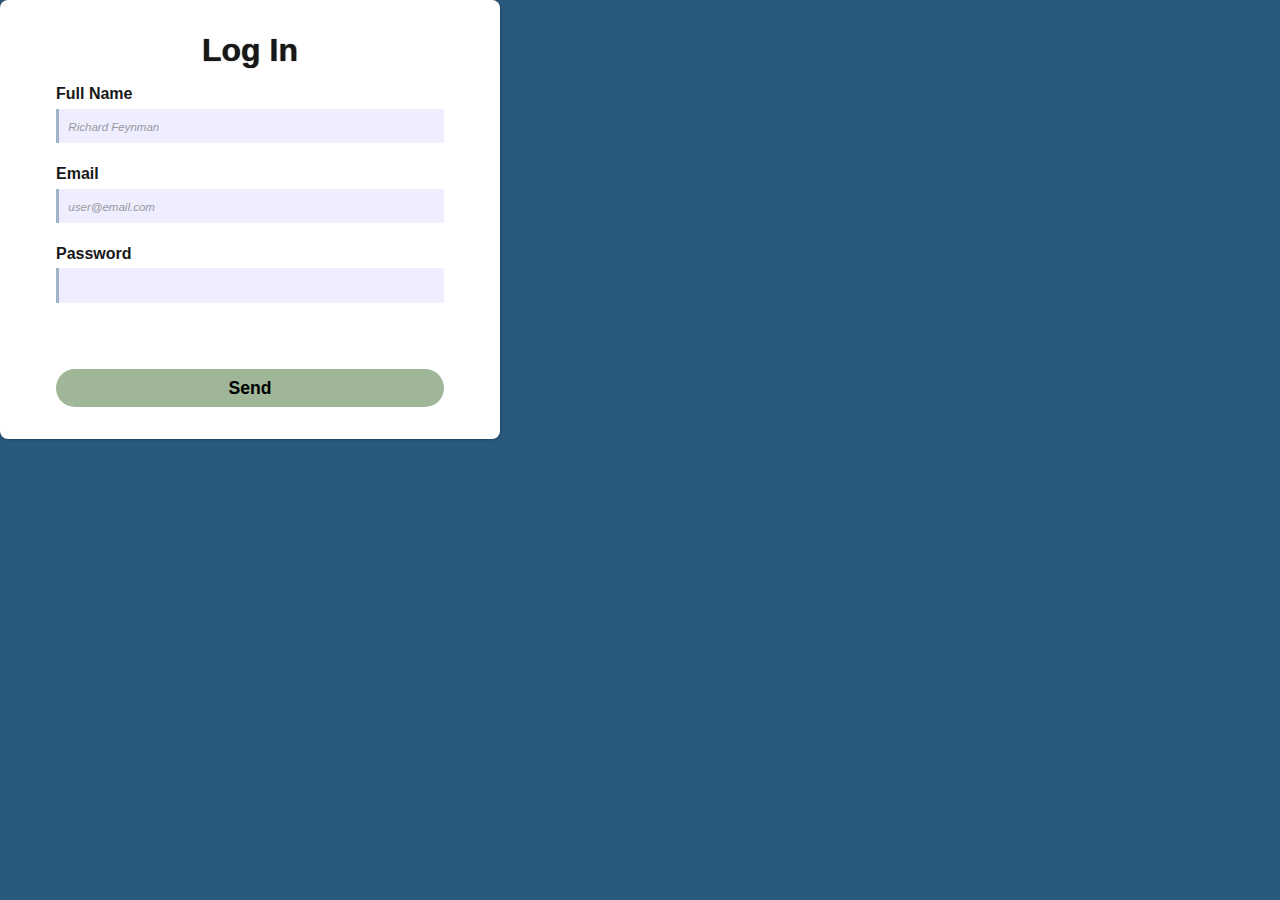
<file: index.html>
<head>
  <link rel="stylesheet" href="styles.css">

</head>

<body>
  
  <form class="container centered"> 

    <h1>Log In</h1>

    <label for="name">Full Name</label>
    <input type="text" name="name" placeholder="Richard Feynman">

    <label for="email">Email</label>
    <input type="email" name="email" placeholder="user@email.com">

    <label for="password">Password</label>
    <input type="password" name="password">

    <button>Send</button>
  
  </form>

</body>
</file>
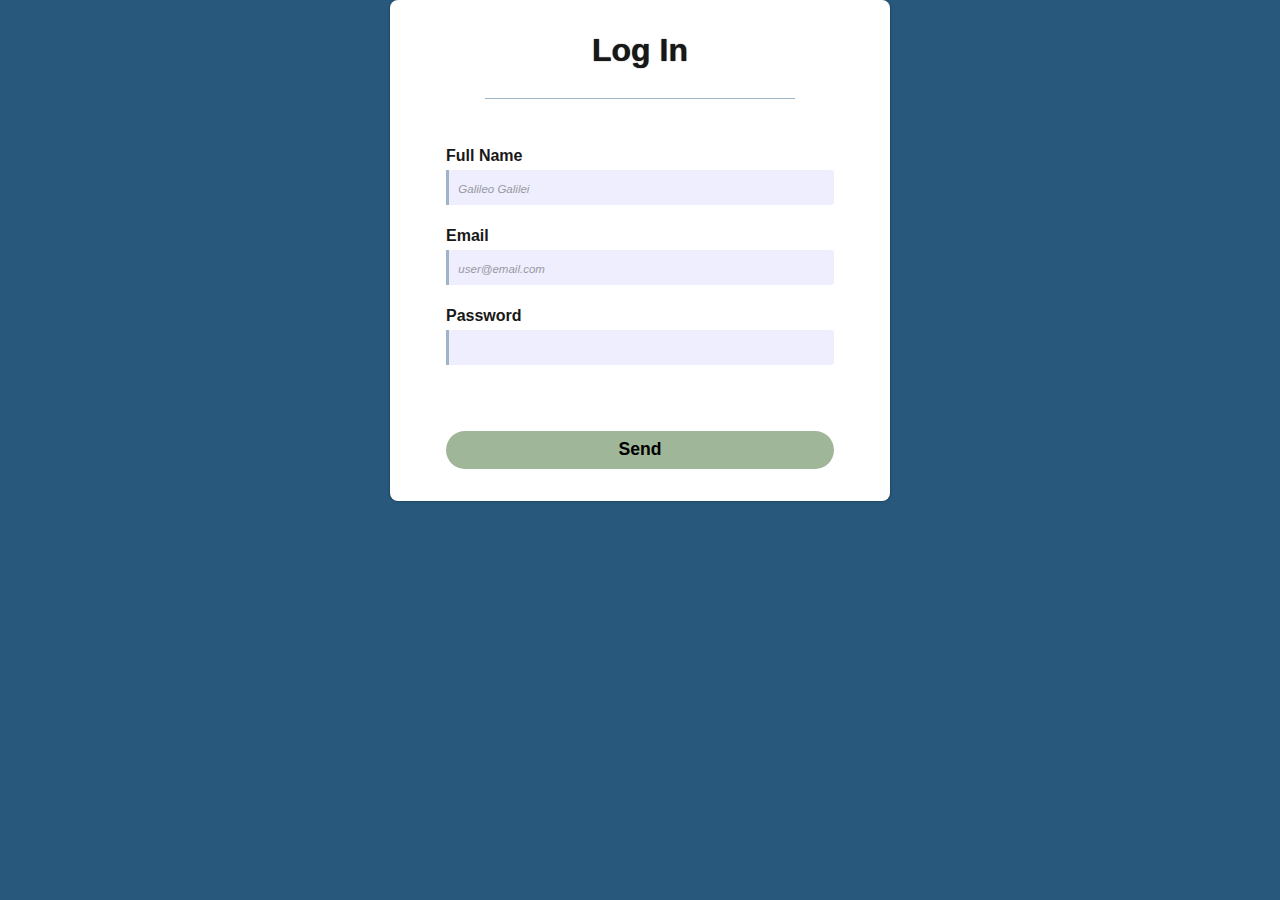
<file: form.html>
<head>
  <link rel="stylesheet" href="styles.css">
  <meta name="viewport" content="width=device-width, initial-scale=1">
</head>

<body>
  <div class="centered">
    <form class="container"> 
      <h1>Log In</h1>
  
      <hr>
  
      <label for="name">Full Name</label>
      <input type="text" name="name" placeholder="Galileo Galilei" required>
  
      <label for="email">Email</label>
      <input type="email" name="email" placeholder="user@email.com" required>
  
      <label for="password">Password</label>
      <input type="password" name="password" required>
  
      <button type="submit">Send</button>
    
    </form>
  </div>

</body>
</file>
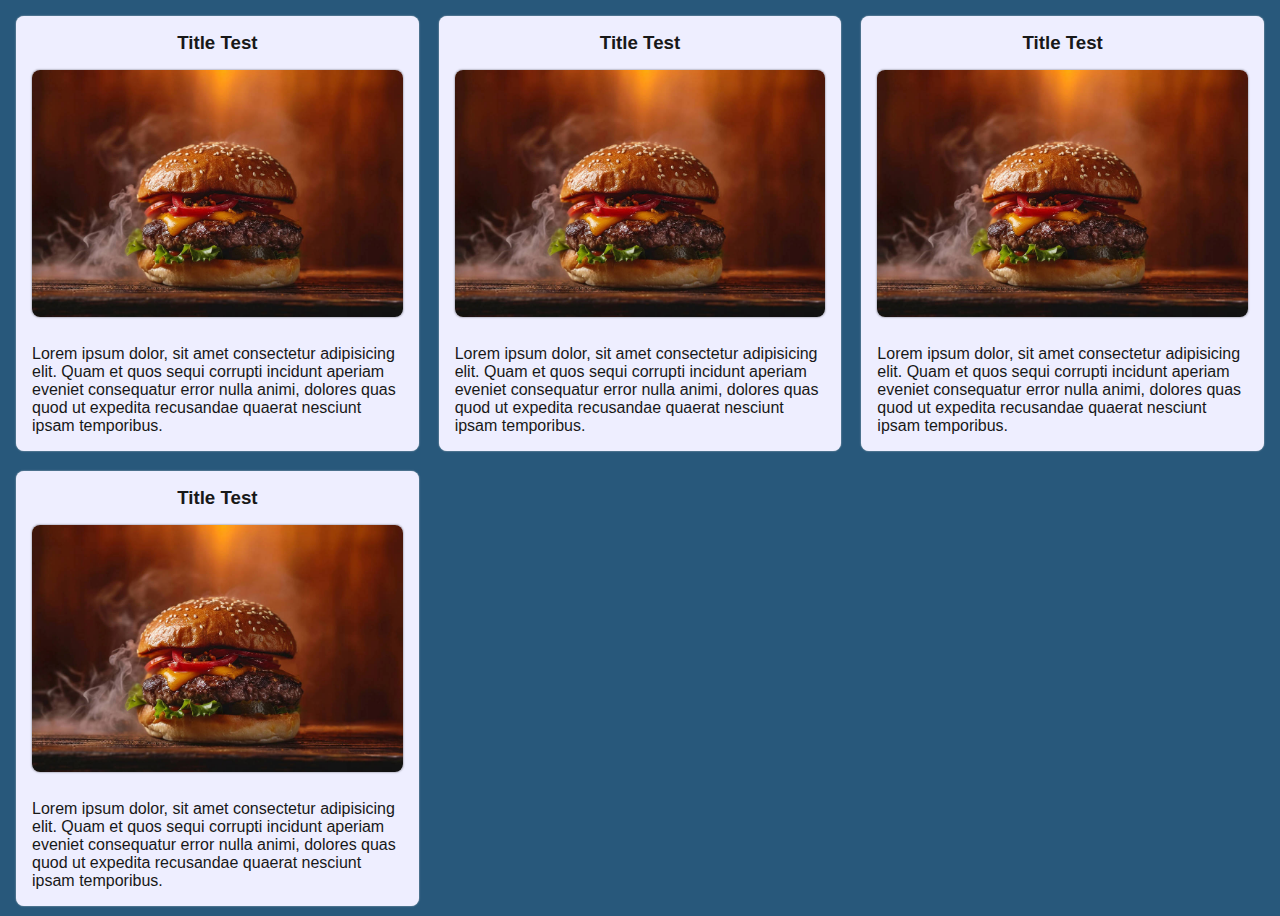
<file: grid.html>
<head>
  <link rel="stylesheet" href="styles.css">
</head>

<body>

  <div class="grid">
    <div>
      <h3>Title Test</h3>
      <img src="testimg.jpg" alt="Test">
      <p>Lorem ipsum dolor, sit amet consectetur adipisicing elit. Quam et quos sequi corrupti incidunt aperiam eveniet consequatur error nulla animi, dolores quas quod ut expedita recusandae quaerat nesciunt ipsam temporibus.</p>
    </div>

    <div>
      <h3>Title Test</h3>
      <img src="testimg.jpg" alt="Test">
      <p>Lorem ipsum dolor, sit amet consectetur adipisicing elit. Quam et quos sequi corrupti incidunt aperiam eveniet consequatur error nulla animi, dolores quas quod ut expedita recusandae quaerat nesciunt ipsam temporibus.</p>
    </div>

    <div>
      <h3>Title Test</h3>
      <img src="testimg.jpg" alt="Test">
      <p>Lorem ipsum dolor, sit amet consectetur adipisicing elit. Quam et quos sequi corrupti incidunt aperiam eveniet consequatur error nulla animi, dolores quas quod ut expedita recusandae quaerat nesciunt ipsam temporibus.</p>
    </div>

    <div>
      <h3>Title Test</h3>
      <img src="testimg.jpg" alt="Test">
      <p>Lorem ipsum dolor, sit amet consectetur adipisicing elit. Quam et quos sequi corrupti incidunt aperiam eveniet consequatur error nulla animi, dolores quas quod ut expedita recusandae quaerat nesciunt ipsam temporibus.</p>
    </div>
  </div>

</body>
</file>
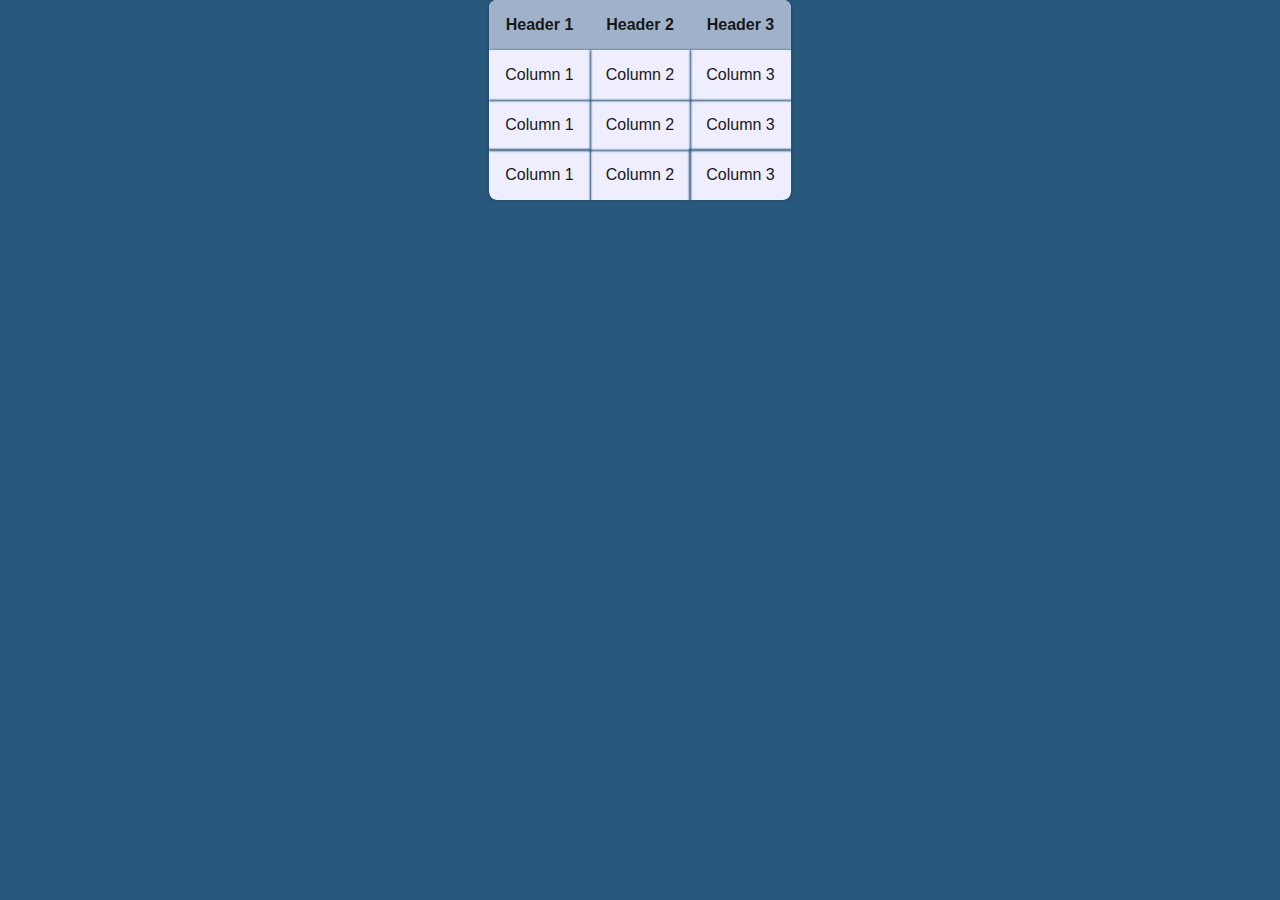
<file: table.html>
<head>
  <link rel="stylesheet" href="styles.css">
</head>

<body>

  <table>
    <tr> 
      <th>Header 1</th>
      <th>Header 2</th>
      <th>Header 3</th>
    </tr>

    <tr> 
      <td>Column 1</td>
      <td>Column 2</td>
      <td>Column 3</td>
    </tr>

    <tr> 
      <td>Column 1</td>
      <td>Column 2</td>
      <td>Column 3</td>
    </tr>

    <tr> 
      <td>Column 1</td>
      <td>Column 2</td>
      <td>Column 3</td>
    </tr>
  </table>

</body>
</file>
<file: styles.css>
/* Author: Vincenzo Braghetto */

:root {
	--PRIMARY-COLOR: #28587B;
	--PRIMARY-COLOR-LIGHT: #9FB4C7;
	--SECONDARY-COLOR: #EEEEFF;
	--TERTIARY-COLOR: #9FB798;
	--LIGHT-BLACK: rgba(0, 0, 0, 0.2);

	--PRIMARY-SHADOW: 0px 0px 2px 1px var(--LIGHT-BLACK);
	--MAIN-FONT-FAMILY: 'Franklin Gothic Medium', 'Arial Narrow', Arial, sans-serif;
	--MAIN-FONT-COLOR: rgb(24, 24, 24);
	--MAIN-BORDER-RADIUS: 0.5em;
	--NEGATIVE-COLOR: rgb(205, 0, 0);
	--NEGATIVE-COLOR-LIGHT: rgb(255, 204, 204);
	--POSITIVE-COLOR: green;
	--POSITIVE-COLOR-LIGHT: rgb(190, 255, 190);
}

/* Reset browser default styles */
* {
	box-sizing: border-box;
	margin: 0;
	padding: 0;
	border: 0;
}

body,
html {
	background-color: var(--PRIMARY-COLOR);
	min-height: 100vh;
	font-family: var(--MAIN-FONT-FAMILY);
    color: var(--MAIN-FONT-COLOR);
}

.container {
	display: flex;
	flex-direction: column;
	background-color: white;
	padding: 1.5em 0em;
	border-radius: var(--MAIN-BORDER-RADIUS);
	box-shadow: var(--PRIMARY-SHADOW);
}

.container h1 {
	margin: auto;
	text-shadow: 0px 0px 1px var(--MAIN-FONT-COLOR);
	margin-bottom: 0.5em;
}

.centered {
	display: flex;
	flex-direction: column;
	justify-content: center;
	align-items: center;
}

.inline-centered {
	display: flex;
	flex-direction: row;
	justify-content: center;
	align-items: center;
}

hr {
	width: 100%;
	height: 1px;
	background-color: var(--PRIMARY-COLOR-LIGHT);
}

input,
label,
button,
textarea {
	font-size: inherit;
	font-family: inherit;
}

button {
    display: flex;
    align-items: center;
    justify-content: center;
	border-radius: 2em;
	--BUTTON-COLOR: var(--TERTIARY-COLOR);
	background-color: var(--BUTTON-COLOR);
	transition: all 0.2s ease-in-out;
	font-weight: bold;
	font-size: 1.1rem;
	padding: 0.5em;
}

button:hover {
	background-color: color-mix(in srgb, var(--BUTTON-COLOR), black 8%);
}

button:active {
	transform: scale(0.95);
}

input,
textarea {
	border: none;
	--INPUT-COLOR: var(--SECONDARY-COLOR);
	border-top-right-radius: 0.2em;
	outline: 0.5px solid transparent;
    color: var(--MAIN-FONT-COLOR);
	border-bottom-right-radius: 0.2em;
	background-color: var(--INPUT-COLOR);
	border-left: 0.25em solid var(--PRIMARY-COLOR-LIGHT);
	transition: outline 0.4s;
	padding: 0.65em;
	font-size: 0.9em;
}

textarea {
	min-height: 22vh;
	min-width: 100%;
}

input:focus,
textarea:focus {
	outline: 0.5px solid var(--PRIMARY-COLOR-LIGHT);
}

input::placeholder {
	font-size: 0.8em;
	font-style: italic;
	font-weight: normal;
	opacity: 0.7;
}

/* Generic form partial */

form.container {
	background-color: white;
	padding: 2em 3.5em;
	width: 500px;
	max-width: 90%;
	min-width: 35%;
	max-height: 100vh;
	overflow-y: auto;
	border-radius: var(--MAIN-BORDER-RADIUS);
}

form.container label,
form.container input,
form.container button {
	width: 100%;
}

form.container label {
	margin-bottom: 0.35em;
	font-weight: bold;
	font-size: 1em;
}

form.container h1 {
	text-align: center;
}

form.container input {
	margin-bottom: 1.5em;
}

form.container hr {
	margin: auto;
	margin-top: 0.8em;
	margin-bottom: 3em;
	width: 80%;
}

form.container button {
	margin-top: 2.5em;
}

.small-spacing>* {
	margin-top: 1.25em;
}

.mid-spacing>* {
	margin-top: 2.5em;
}

/* Navbar partial */

.navbar {
	display: flex;
	--NAVBAR-COLOR: var(--PRIMARY-COLOR-LIGHT);
	background-color: var(--NAVBAR-COLOR);
	box-shadow: 0px 0px 3px 2px var(--LIGHT-BLACK);
	justify-content: space-between;
	align-items: center;
	padding: 1.5em 15%;
	border-bottom-left-radius: 0.25em;
    border-bottom-right-radius: 0.25em;
}

@media screen and (max-width: 768px) {
	.navbar {
		padding: 1em 5%;
	}

	.navbar nav {
		flex-direction: column;
		text-align: right;
	}

    .navbar nav a,
    .navbar nav .log-out-button {
        margin-top: 0.3em;
        margin-left: auto;
        padding: 0.1em 0.3em 0.1em 0em;
        min-width: 70%;
        width: 200px;
        max-width: 100%;
    }

    .navbar nav a {
        border-radius: 0.25em;
        background-color: color-mix(in srgb, var(--NAVBAR-COLOR), black 10%);; 
    }
}

.navbar nav {
	width: 40%;
	display: flex;
	gap: 10%;
    text-wrap: nowrap;
	align-items: center;
}

.navbar>a:first-child {
	display: flex;
	width: 30%;
}

.navbar a {
	text-decoration: none;
	font-size: 1.1rem;
	--NAVBAR-TEXT-COLOR: color-mix(in srgb, var(--PRIMARY-COLOR), black 18%);
	color: var(--NAVBAR-TEXT-COLOR);
	text-shadow: 0px 0px 1px var(--NAVBAR-TEXT-COLOR);
	transition: all 0.2s ease-in-out;
}

.navbar a:hover {
	opacity: 0.6;
}

.navbar>a:first-child:hover {
	opacity: 1;
}

img {
	width: 100%;
}

footer {
	box-shadow: 0 0px 3px 0px rgba(0, 0, 0, 0.2);
	background-color: var(--PRIMARY-COLOR-LIGHT);
	color: var(--MAIN-FONT-COLOR);
	padding: 1em 0em;
}

/* Grid partial */

.grid {
	display: grid;
	margin: 1em;
	width: auto;
	grid-template-columns: repeat(auto-fit, minmax(320px, 1fr));
	gap: 1.25em;
}

.grid > div {
	background-color: var(--SECONDARY-COLOR);
	border-radius: var(--MAIN-BORDER-RADIUS);
	text-align: center;
	padding: 1em;
	box-shadow: 0px 0px 1.5px 0px gainsboro;
}

.grid img {
	width: 100%;
	border-radius: inherit;
	margin: 1em auto 1.75em auto;
	box-shadow: 0px 0px 1.5px 0.5px var(--LIGHT-BLACK);
}

.grid p {
	text-align: left;
}

/* Table partial */

table {
	width: auto;
	text-align: center;
	--TABLE-COLOR: var(--SECONDARY-COLOR);
	background-color: var(--TABLE-COLOR);
	border-radius: var(--MAIN-BORDER-RADIUS);
	border-collapse: collapse;
	box-shadow: var(--PRIMARY-SHADOW);
	margin: auto;
}

th {
	background-color: color-mix(in srgb, var(--TABLE-COLOR), var(--PRIMARY-COLOR) 40%);
}

th,
td {
	padding: 1em;
}

td {
	box-shadow: 0px 0px 2px 0.5px var(--PRIMARY-COLOR);
}

tr:first-child th:first-child {
	border-top-left-radius: var(--MAIN-BORDER-RADIUS);
}

tr:first-child th:last-child {
	border-top-right-radius: var(--MAIN-BORDER-RADIUS);
}

tr:last-child td:first-child {
	border-bottom-left-radius: var(--MAIN-BORDER-RADIUS);
}

tr:last-child td:last-child {
	border-bottom-right-radius: var(--MAIN-BORDER-RADIUS);
}

.right-icon {
	font-size: inherit;
	width: 1em;
	height: 1em;
	margin: 0em 0em 0em 1em;
}

.left-icon {
	font-size: inherit;
	width: 1em;
	height: 1em;
	margin: 0em 1em 0em 0em;
}

.error-container {
	display: inline-block;
    z-index: 1;
	border: 1px solid var(--NEGATIVE-COLOR);
	background-color: var(--NEGATIVE-COLOR-LIGHT);
	box-shadow: 0px 0px 2px 0px var(--NEGATIVE-COLOR);
	color: var(--NEGATIVE-COLOR);
	font-weight: bold;
    font-size: 0.9em;
	padding: 1.1em;
	margin: 1em;
	border-radius: var(--MAIN-BORDER-RADIUS);
}

.success-container {
	display: inline-block;
    z-index: 1;
	border: 1px solid var(--POSITIVE-COLOR);
	background-color: var(--POSITIVE-COLOR-LIGHT);
	box-shadow: 0px 0px 2px 0px var(--POSITIVE-COLOR);
	color: var(--POSITIVE-COLOR);
	font-weight: bold;
    font-size: 0.9em;
	padding: 1.1em;
	margin: 1em;
	border-radius: var(--MAIN-BORDER-RADIUS);
}

.log-out-button {
    background-color: var(--PRIMARY-COLOR);
    color: white;
    padding: 0.6em 1.2em;
    margin-left: 5em;
    width: 100%;
}

.log-out-button:hover {background-color: color-mix(in srgb, var(--PRIMARY-COLOR), black 25%);}
.log-out-button:active {transform: scale(0.9);}
</file>
